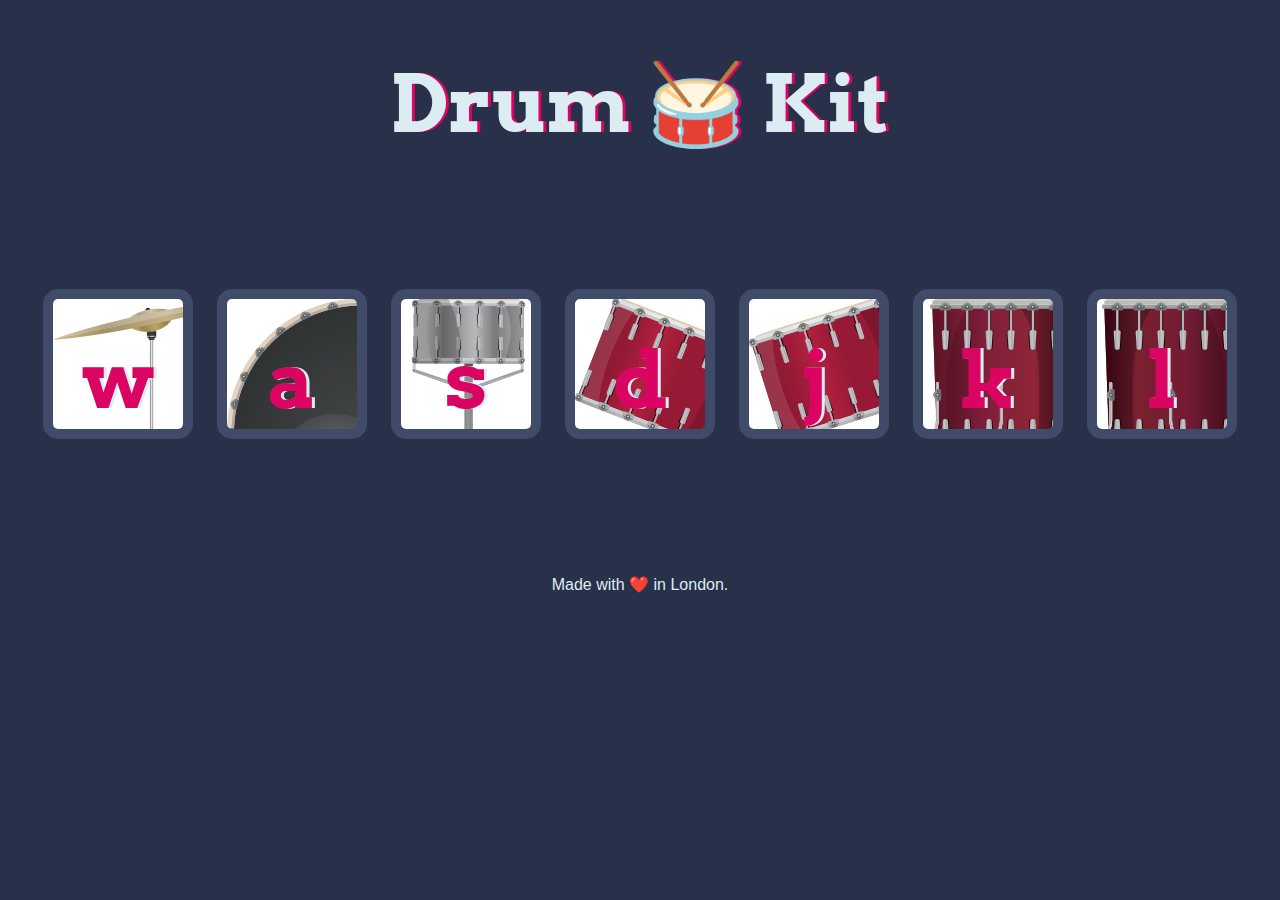
<file: Drum Kit Starting Files 2/index.html>
<!DOCTYPE html>
<html lang="en" dir="ltr">

<head>
  <meta charset="utf-8">
  <title>Drum Kit</title>
  <link rel="stylesheet" href="styles.css">
  <link href="https://fonts.googleapis.com/css?family=Arvo" rel="stylesheet">
</head>

<body>

  <h1 id="title">Drum 🥁 Kit</h1>
  <div class="set">
    <button class="w drum">w</button>
    <button class="a drum">a</button>
    <button class="s drum">s</button>
    <button class="d drum">d</button>
    <button class="j drum">j</button>
    <button class="k drum">k</button>
    <button class="l drum">l</button>
  </div>


  <footer>
    Made with ❤️ in London.
  </footer>
  <script src="index.js"></script>
</body>

</html>
</file>
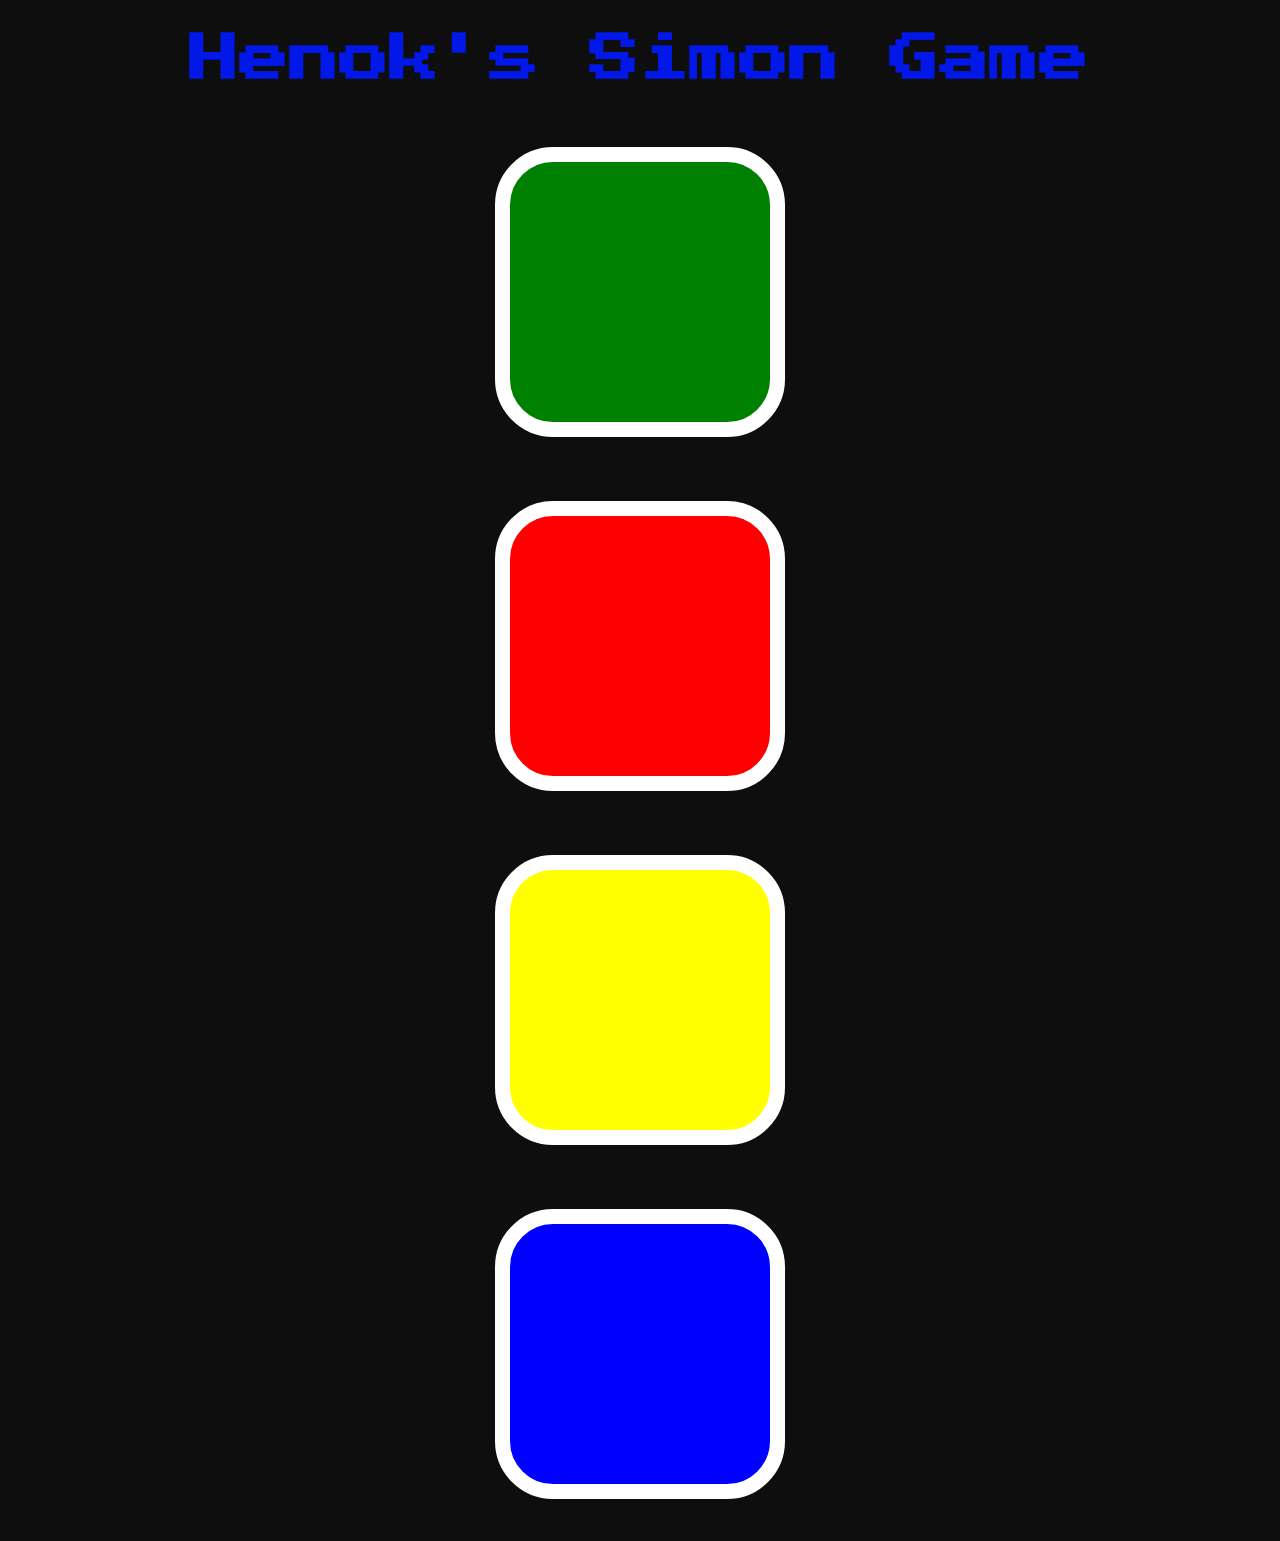
<file: My Simon Game Challenge/index.html>
<!DOCTYPE html>
<html lang="en">

<head>
    <meta charset="UTF-8">
    <meta http-equiv="X-UA-Compatible" content="IE=edge">
    <meta name="viewport" content="width=device-width, initial-scale=1.0">
    <title>Henok's Simon Game</title>
    <link href="https://cdn.jsdelivr.net/npm/bootstrap@5.2.3/dist/css/bootstrap.min.css" rel="stylesheet"
        integrity="sha384-rbsA2VBKQhggwzxH7pPCaAqO46MgnOM80zW1RWuH61DGLwZJEdK2Kadq2F9CUG65" crossorigin="anonymous">
    <script src="https://cdn.jsdelivr.net/npm/bootstrap@5.2.3/dist/js/bootstrap.bundle.min.js"
        integrity="sha384-kenU1KFdBIe4zVF0s0G1M5b4hcpxyD9F7jL+jjXkk+Q2h455rYXK/7HAuoJl+0I4"
        crossorigin="anonymous"></script>
    <link rel="stylesheet" href="styles.css">
    <link href="https://fonts.googleapis.com/css?family=Press+Start+2P" rel="stylesheet">

</head>


<body>
    <h1 class="header"> Henok's Simon Game </h1>

    <div class="container">
        <div lass="row">

            <div type="button" id="green" class="btn green">

            </div>

            <div type="button" id="red" class="btn red">

            </div>
        </div>

        <div class="row">

            <div type="button" id="yellow" class="btn yellow">

            </div>
            <div type="button" id="blue" class="btn blue">

            </div>

        </div>

    </div>


    <script src="https://ajax.googleapis.com/ajax/libs/jquery/3.3.1/jquery.min.js"></script>
    <script src="game.js" charset="UTF-8"></script>
</body>

</html>
</file>
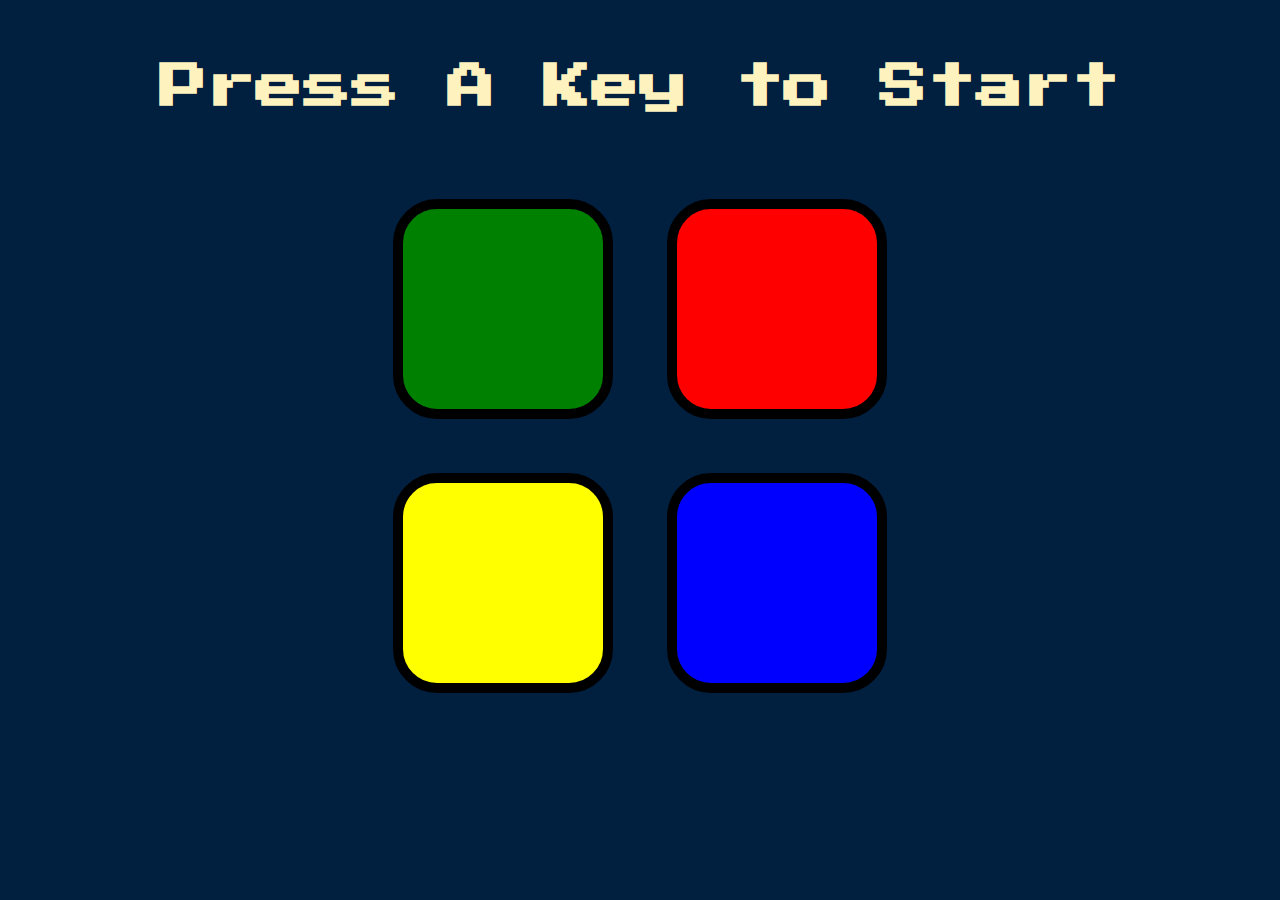
<file: Simon+Game+Challenge+Starting+Files/Simon Game Challenge Starting Files/index.html>
<!DOCTYPE html>
<html lang="en" dir="ltr">

<head>
  <meta charset="utf-8">
  <title>Simon</title>
  <link rel="stylesheet" href="styles.css">
  <link href="https://fonts.googleapis.com/css?family=Press+Start+2P" rel="stylesheet">
</head>

<body>
  <h1 id="level-title">Press A Key to Start</h1>
  <div class="container">
    <div lass="row">

      <div type="button" id="green" class="btn green">

      </div>

      <div type="button" id="red" class="btn red">

      </div>
    </div>

    <div class="row">

      <div type="button" id="yellow" class="btn yellow">

      </div>
      <div type="button" id="blue" class="btn blue">

      </div>

    </div>

  </div>
<script src="https://ajax.googleapis.com/ajax/libs/jquery/3.6.1/jquery.min.js"></script>
<script src="game.js"></script>
</body>

</html>
</file>
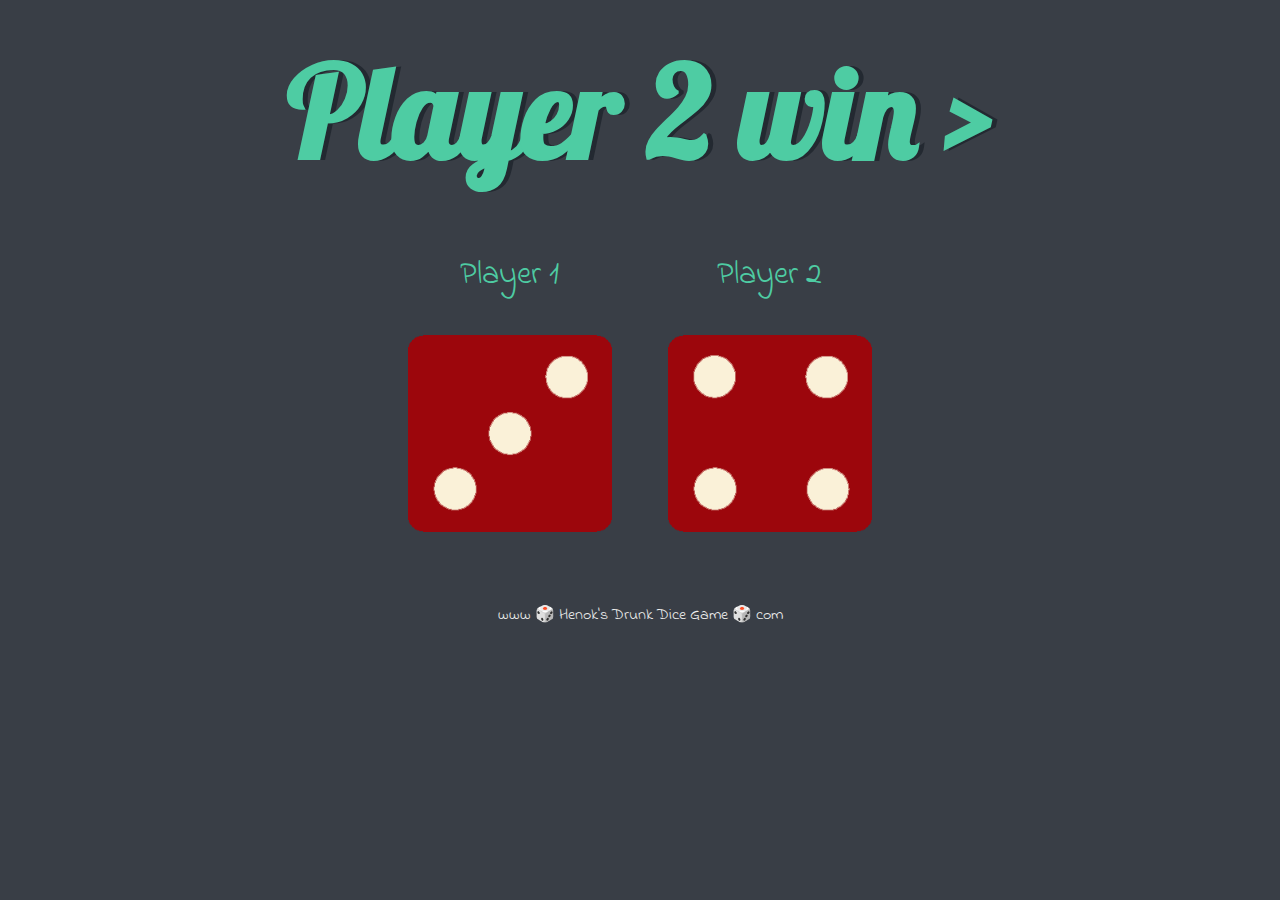
<file: Games/Dicee Challenge - Starting Files/dicee.html>
<!DOCTYPE html>
<html lang="en" dir="ltr">
  <head>
    <meta charset="utf-8">
    <title>Dicee</title>
    <link rel="stylesheet" href="styles.css">
    <link href="https://fonts.googleapis.com/css?family=Indie+Flower|Lobster" rel="stylesheet">

  </head>
  <body>

    <div class="container">
      <h1>Refresh Me</h1>

      <div class="dice">
        <p>Player 1</p>
        <img class="img1" src="images/dice6.png">
      </div>

      <div class="dice">
        <p>Player 2</p>
        <img class="img2" src="images/dice6.png">
      </div>

    </div>

<script src="index.js"></script>
  </body>

  <footer>
    www 🎲 Henok's Drunk Dice Game 🎲 com
  </footer>
</html>
</file>
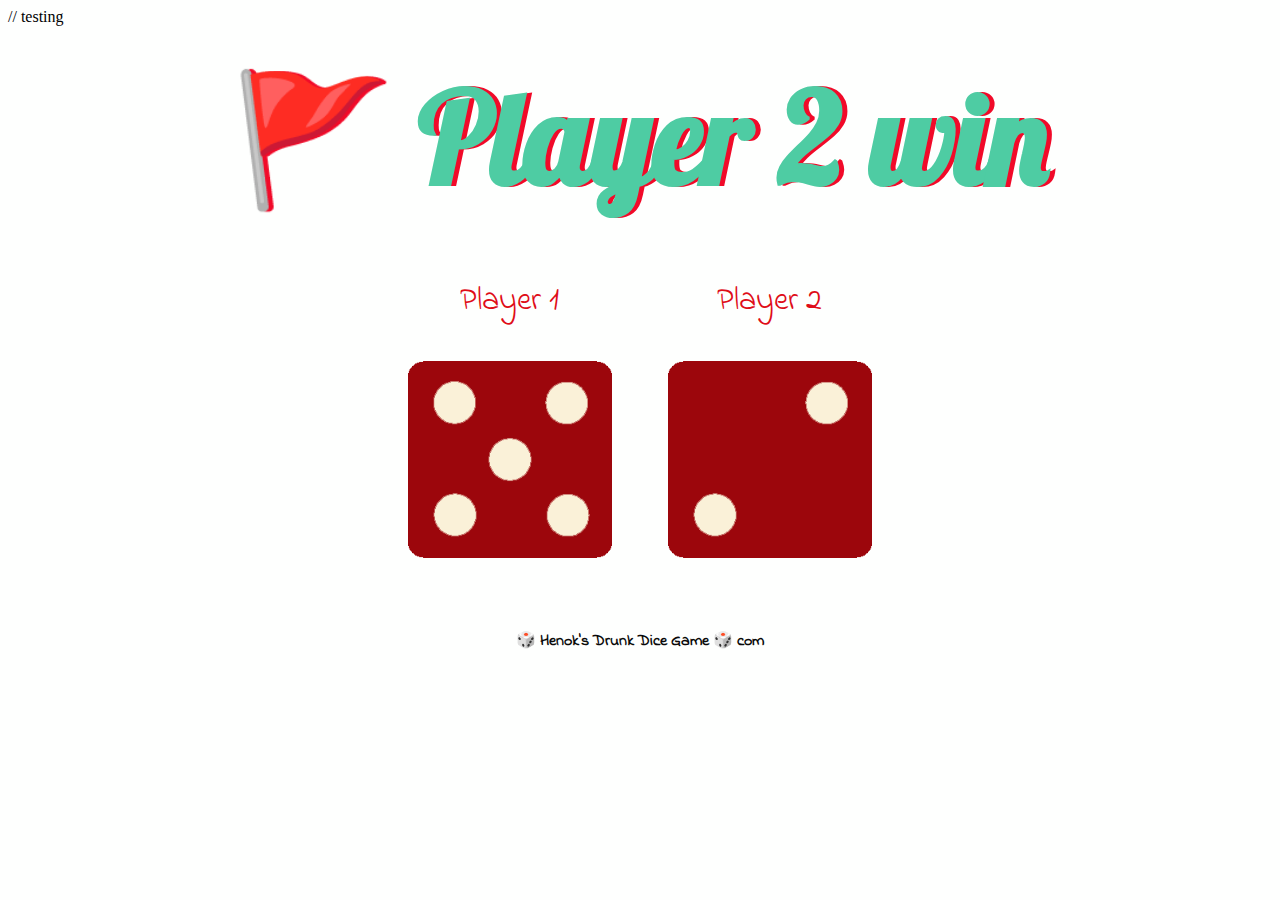
<file: Games/Dicee Challenge/dicee.html>
<!DOCTYPE html>
<html lang="en" dir="ltr">
  <head>
    <meta charset="utf-8">
    <title>Dicee</title>
    <link rel="stylesheet" href="styles.css">
    <link href="https://fonts.googleapis.com/css?family=Indie+Flower|Lobster" rel="stylesheet">

  </head>
  <body>
// testing
    <div class="container">
      <h1>Refresh Me</h1>

      <div class="dice">
        <p>Player 1</p>
        <img class="img1" src="images/dice6.png">
      </div>

      <div class="dice">
        <p>Player 2</p>
        <img class="img2" src="images/dice6.png">
      </div>

    </div>

<script src="index.js"></script>
  </body>

  <footer>
    <strong>🎲 Henok's Drunk Dice Game 🎲 com</strong> 
  </footer>
</html>
</file>
<file: Drum Kit Starting Files 2/styles.css>
body {
  text-align: center;
  background-color: #283149;
}

h1 {
  font-size: 5rem;
  color: #DBEDF3;
  font-family: "Arvo", cursive;
  text-shadow: 3px 0 #DA0463;

}

footer {
  color: #DBEDF3;
  font-family: sans-serif;
}

.w {
background-image: url("images/crash.png");
}

.a {
  background-image: url("images/kick.png");
}

.s {
  background-image: url("images/snare.png");
}

.d {
  background-image: url("images/tom1.png");
}

.j {
  background-image: url("images/tom2.png");
}

.k {
  background-image: url("images/tom3.png");
}

.l {
  background-image: url("images/tom4.png");
}

.set {
  margin: 10% auto;
}

.game-over {
  background-color: red;
  opacity: 0.8;
}

.pressed {
  box-shadow: 0 3px 4px 0 #DBEDF3;
  opacity: 0.5;
}

.red {
  color: red;
}

.drum {
  outline: none;
  border: 10px solid #404B69;
  font-size: 5rem;
  font-family: 'Arvo', cursive;
  line-height: 2;
  font-weight: 900;
  color: #DA0463;
  text-shadow: 3px 0 #DBEDF3;
  border-radius: 15px;
  display: inline-block;
  width: 150px;
  height: 150px;
  text-align: center;
  margin: 10px;
  background-color: white;
}
</file>
<file: My Simon Game Challenge/styles.css>
body {
    background-color: rgb(14, 14, 14);
    text-align: center;
}

.header {
    font-family: 'press start 2P', cursive;
    font-size: 50px;
    color: rgb(1, 24, 233);
}

.container {
    display: block;
    width: 50%;
    margin: auto;
}

.btn {
    border: 15px solid white;
    margin: 30px;
    display: inline-block;
    padding: 5px;
    height: 250px;
    width: 250px;
    border-radius: 20%;
    opacity: 1;

  
}

.yellow {
    background-color: yellow;
}

.green {
    background-color: green;
}

.red {
    background-color: red;
}

.blue {
    background-color: blue;
}
</file>
<file: Simon+Game+Challenge+Starting+Files/Simon Game Challenge Starting Files/styles.css>
body {
  text-align: center;
  background-color: #011F3F;
}

#level-title {
  font-family: 'Press Start 2P', cursive;
  font-size: 3rem;
  margin:  5%;
  color: #FEF2BF;
}

.container {
  display: block;
  width: 50%;
  margin: auto;

}

.btn {
  margin: 25px;
  display: inline-block;
  height: 200px;
  width: 200px;
  border: 10px solid black;
  border-radius: 20%;
}

.game-over {
  background-color: red;
  opacity: 0.8;
}

.red {
  background-color: red;
}

.green {
  background-color: green;
}

.blue {
  background-color: blue;
}

.yellow {
  background-color: yellow;
}

.pressed {
  box-shadow: 0 0 20px white;
  background-color: grey;
}
</file>
<file: Games/Dicee Challenge - Starting Files/styles.css>
.container {
  width: 70%;
  margin: auto;
  text-align: center;
}

.dice {
  text-align: center;
  display: inline-block;

}

body {
  background-color: #393E46;
}

h1 {
  margin: 30px;
  font-family: 'Lobster', cursive;
  text-shadow: 5px 0 #232931;
  font-size: 8rem;
  color: #4ECCA3;
}

p {
  font-size: 2rem;
  color: #4ECCA3;
  font-family: 'Indie Flower', cursive;
}

img {
  width: 80%;
}

footer {
  margin-top: 5%;
  color: #EEEEEE;
  text-align: center;
  font-family: 'Indie Flower', cursive;

}
</file>
<file: Games/Dicee Challenge/styles.css>
.container {
  width: 70%;
  margin: auto;
  text-align: center;
}

.dice {
  text-align: center;
  display: inline-block;

}

body {
  background-color: #fefffe;
}

h1 {
  margin: 30px;
  font-family: 'Lobster', cursive;
  text-shadow: 5px 0 #f10a29;
  font-size: 8rem;
  color: #4ECCA3;
}

p {
  font-size: 2rem;
  color: #df0d18;
  font-family: 'Indie Flower', cursive;
}

img {
  width: 80%;
}

footer {
  margin-top: 5%;
  color: #0a0a0a;
  text-align: center;
  font-family: 'Indie Flower', cursive;

}
</file>
